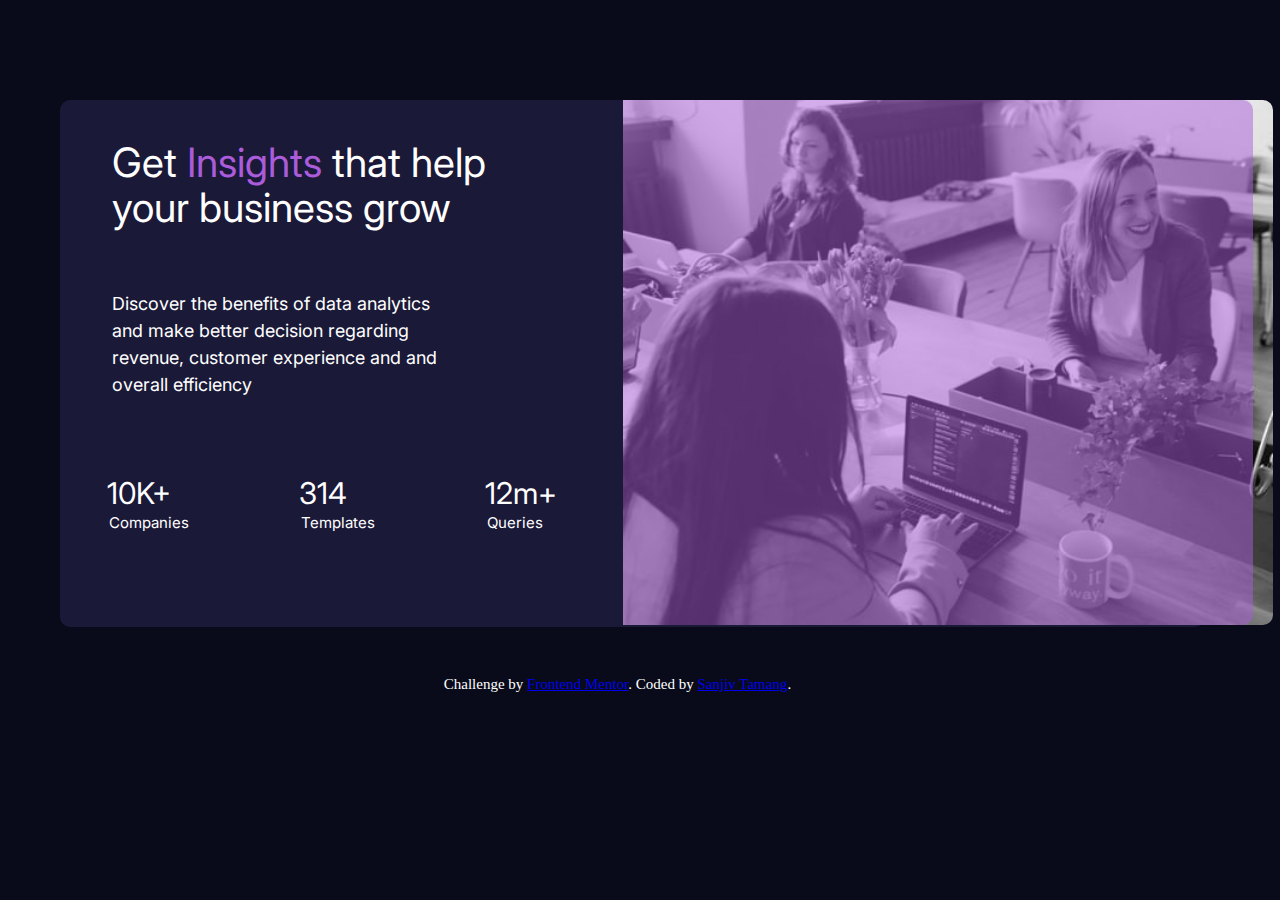
<file: html/desktop.html>
<!DOCTYPE html>
<html lang="en">

<head>
    <meta charset="UTF-8">
    <meta http-equiv="X-UA-Compatible" content="IE=edge">
    <meta name="viewport" content="width=device-width, initial-scale=1.0">
    <link rel="stylesheet" href="../css/reset.css">
    <link rel="stylesheet" href="../css/desktop.css">
    <title>Frontend Mentor | Stats preview card component</title>
    </head>
    <body>
        <main>
            <section class="left-container">
                <div class="left-container-info">
                <h1>Get <span>Insights</span> that help your business grow</h1>
                <p>Discover the benefits of data analytics and make better decision regarding revenue, customer experience and and overall efficiency</p>
                </div>
                <div class="demand">
                    <div class="demand-1">
                    <div class="demand-details"><h3>10K+</h3>
                    <p class="p-details">Companies</p></div>
                    </div>
                    <div class="demand-2">
                    <div class="demand-details">
                        <h3>314</h3>
                        <p class="p-details">Templates</p>
                        </div>
                        </div>
                    <div class="demand-3">
                    <div class="demand-details">
                        <h3>12m+</h3>
                    <p class="p-details">Queries</p></div> 
                    </div>
                </div>
            </section>
            <section class="right-container">
                <img src="../images/image-header-desktop.jpg"  height="525" width="650">
                <div class="front-back-color"></div>
            </section>
        </main>
        <footer>
        <div class="attribution">
            Challenge by <a href="https://www.frontendmentor.io?ref=challenge" target="_blank">Frontend Mentor</a>.
            Coded by <a href="#">Sanjiv Tamang</a>.
        </div>
        </footer>
    </body>
    </html>
</file>
<file: css/desktop.css>
@import url('https://fonts.googleapis.com/css2?family=Inter:wght@400;700&family=Space+Mono&display=swap');


* {
    font-family: 'Inter',sans-serif, Space Mono, monospace ;
    box-sizing: border-box;
}

html {
    font-size: 15px;
}
body {
    background-color: hsl(233, 47%, 7%);
    margin: 100px 75px 80px 30px;
}
main {
    display: flex;
    justify-content: center;
    align-items: center;
    flex-direction: row;
    gap: 0;
    margin-left: 30px;
    border-radius: 10px;
    background-color: hsl(244, 38%, 16%); 
}

.left-container {
    border-radius: 0 10px 10px 10px;
    display: flex;
    justify-content: center;
    flex-direction: column;   
    margin: -70px 0 0 60px;
} 

.left-container-info {
    text-align: left;
    margin: 0 0 0 40px;
    padding-right: 90px;
    font-weight: 400;
    font-size: 1.2rem;
}



p {
    margin: 60px 0 0 0;
    padding-right: 80px;
    line-height: 1.8rem;
}

.right-container {
    width: 55%;
    border-radius: 0 10px 10px 0;
    position: relative;
}

img {
    border-radius: 0 10px 10px 0;
}

.front-back-color {
    height: 525px;
    width: 100%;
    background-color: hsla(277, 64%, 61%, 0.5);
    position: absolute;
    top: 0;
    left: 0;
    transform: translate(0);
    z-index: 1;
    border-radius: 0  10px 10px 0;
}

h1, p {
    color: hsl(0, 0%, 100%);
}

h1 {
    font-size: 2.7rem;
    margin-top: 20px;
    padding: 0 10px 0 0;
    line-height: 3rem;
}

span {
    color: hsl(277, 64%, 61%);
}


.demand {

    margin: 80px 0 0 35px;
    display: flex;
    justify-content: flex-start;
    align-items: center;
    gap: 2rem;
    /* margin: 50px 0 0 10px;
    gap: 3rem; */
}

.demand-1, .demand-2, .demand-3 {
    display: flex;
    justify-content: flex-start;
    align-items: center;
    gap: 2rem;
    /* line-height: 1rem; */
}

h3 {
    font-size: 2rem;
    color: white;
    /* line-height: 0.5rem; */
}

.p-details {
    margin: 0 0 0 2px;
    line-height: 2rem;
}

footer {
    margin-top: 50px;
    color: white;
    text-align: center;
}   


@media only screen and (max-width: 844px) {
    main {
        flex-direction: column;
        padding: 50px 0;
    }
}
</file>
